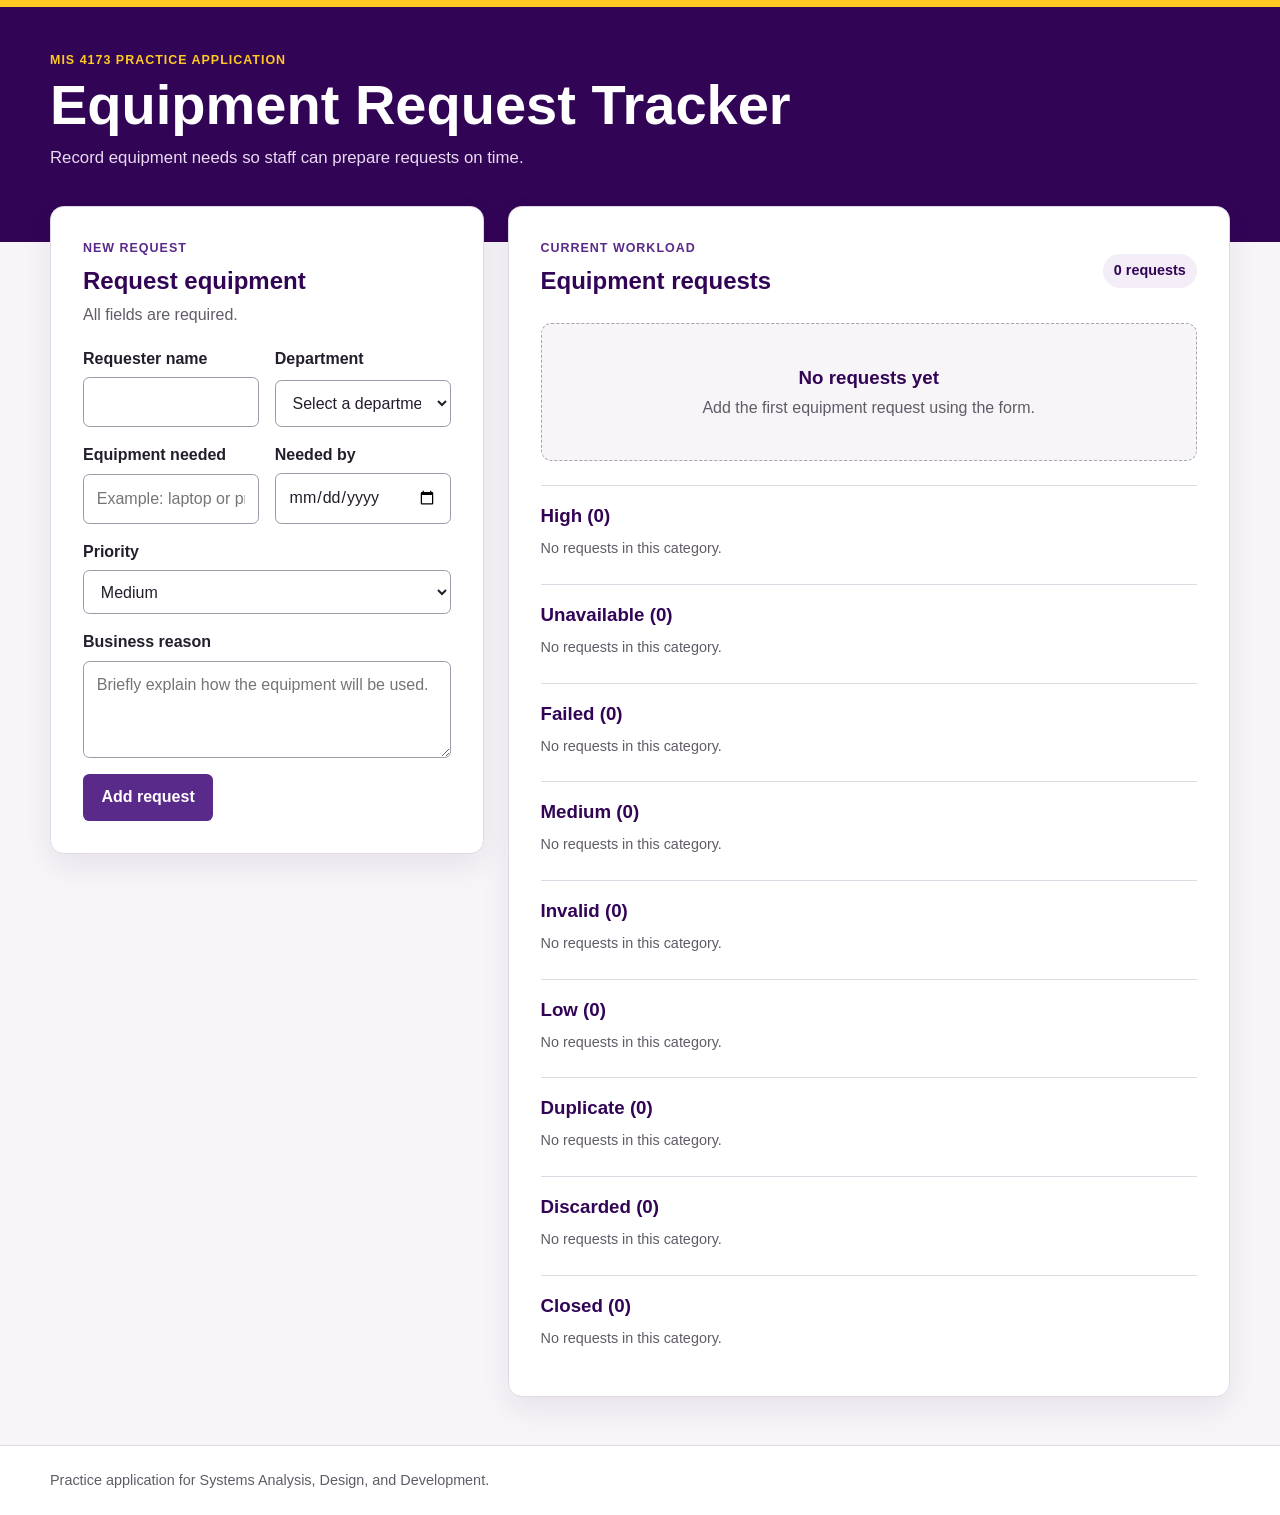
<file: index.html>
<!doctype html>
<html lang="en">
  <head>
    <meta charset="UTF-8" />
    <meta name="viewport" content="width=device-width, initial-scale=1.0" />
    <meta
      name="description"
      content="A small equipment request tracker used for MIS 4173 Codex practice exercises."
    />
    <title>Equipment Request Tracker</title>
    <link rel="stylesheet" href="styles.css" />
  </head>
  <body>
    <header class="site-header">
      <div class="shell">
        <p class="eyebrow">MIS 4173 practice application</p>
        <h1>Equipment Request Tracker</h1>
        <p class="subtitle">
          Record equipment needs so staff can prepare requests on time.
        </p>
      </div>
    </header>

    <main class="shell app-layout">
      <section class="card request-card" aria-labelledby="request-form-title">
        <div class="section-heading">
          <p class="step-label">New request</p>
          <h2 id="request-form-title">Request equipment</h2>
          <p>All fields are required.</p>
        </div>

        <form id="request-form" novalidate>
          <div class="field-grid">
            <div class="field">
              <label for="requester">Requester name</label>
              <input id="requester" name="requester" autocomplete="name" required />
            </div>

            <div class="field">
              <label for="department">Department</label>
              <select id="department" name="department" required>
                <option value="">Select a department</option>
                <option>Finance</option>
                <option>Information Technology</option>
                <option>Operations</option>
                <option>Sales</option>
                <option>Other</option>
              </select>
            </div>
          </div>

          <div class="field-grid">
            <div class="field">
              <label for="equipment">Equipment needed</label>
              <input
                id="equipment"
                name="equipment"
                placeholder="Example: laptop or projector"
                required
              />
            </div>

            <div class="field">
              <label for="needed-by">Needed by</label>
              <input id="needed-by" name="neededBy" type="date" required />
            </div>
          </div>

          <div class="field">
            <label for="priority">Priority</label>
            <select id="priority" name="priority" required>
              <option value="Low">Low</option>
              <option value="Medium" selected>Medium</option>
              <option value="High">High</option>
            </select>
          </div>

          <div class="field">
            <label for="reason">Business reason</label>
            <textarea
              id="reason"
              name="reason"
              rows="3"
              maxlength="240"
              placeholder="Briefly explain how the equipment will be used."
              required
            ></textarea>
          </div>

          <div class="form-actions">
            <button type="submit">Add request</button>
            <p id="form-message" class="form-message" role="status" aria-live="polite"></p>
          </div>
        </form>
      </section>

      <section class="card list-card" aria-labelledby="request-list-title">
        <div class="list-heading">
          <div>
            <p class="step-label">Current workload</p>
            <h2 id="request-list-title">Equipment requests</h2>
          </div>
          <p id="request-count" class="request-count">0 requests</p>
        </div>

        <div id="empty-state" class="empty-state">
          <h3>No requests yet</h3>
          <p>Add the first equipment request using the form.</p>
        </div>

        <p id="list-message" role="status" aria-live="polite" tabindex="-1"></p>
        <div id="request-sections"></div>
      </section>
    </main>

    <footer class="site-footer">
      <div class="shell">
        <p>Practice application for Systems Analysis, Design, and Development.</p>
      </div>
    </footer>

    <script type="module" src="src/app.js"></script>
  </body>
</html>
</file>
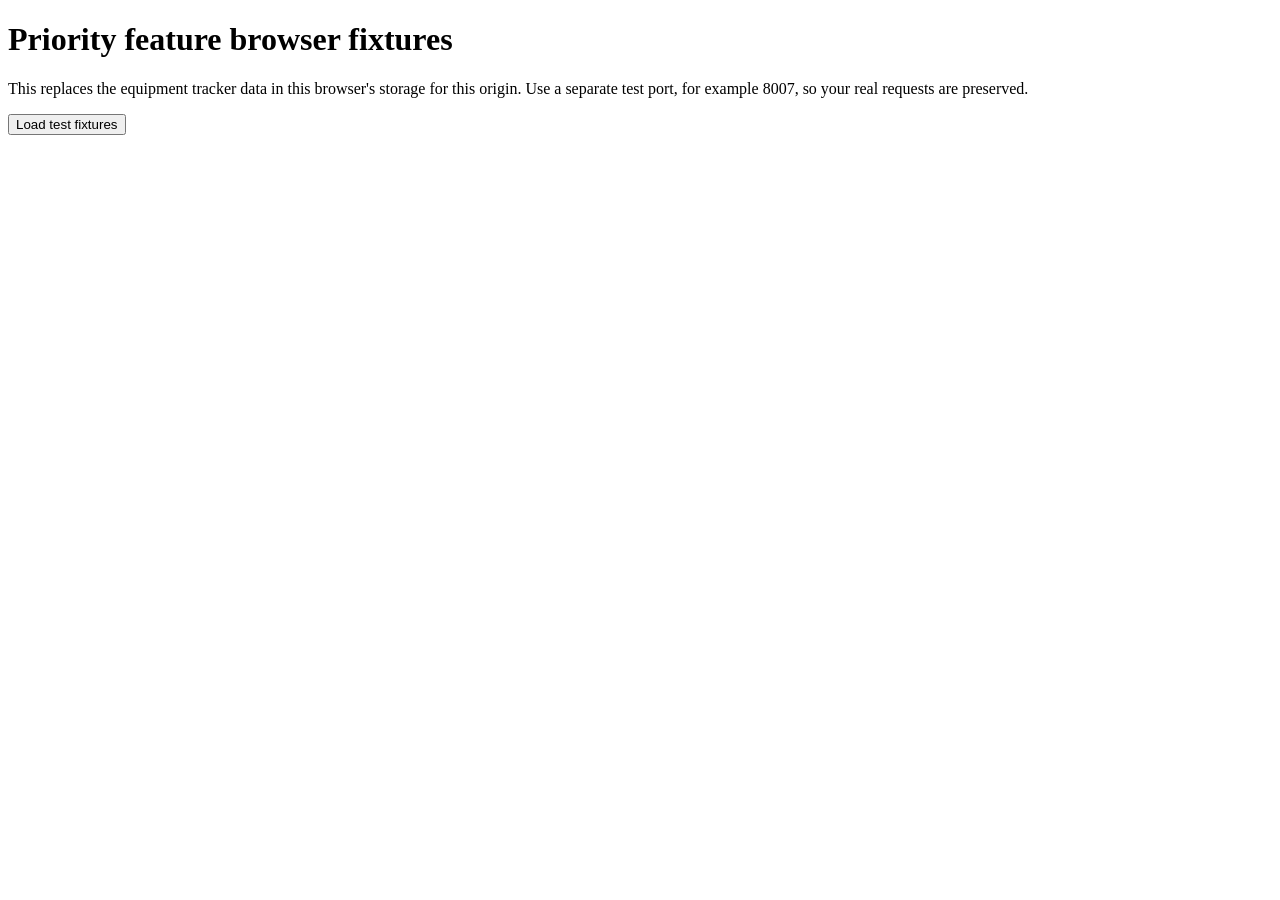
<file: tests/priority-fixture.html>
<!doctype html>
<html lang="en">
  <meta charset="utf-8">
  <title>Priority feature browser fixtures</title>
  <h1>Priority feature browser fixtures</h1>
  <p>This replaces the equipment tracker data in this browser's storage for this origin.
    Use a separate test port, for example 8007, so your real requests are preserved.</p>
  <button id="load" type="button">Load test fixtures</button>
  <script type="module">
    import { DAY, STORAGE_KEY } from "../src/request-store.js";
    document.querySelector("#load").addEventListener("click", () => {
      const now = Date.now();
      const ago = (days) => new Date(now - days * DAY).toISOString();
      const request = (id, overrides = {}) => ({
        id, requester: id, department: "Operations", equipment: id,
        neededBy: "2026-12-01", priority: "Low", reason: "Browser fixture",
        createdAt: ago(30), ...overrides,
      });
      const legacy = request("Legacy request", { equipment: "Legacy laptop" });
      delete legacy.priority;
      const records = [
        request("High request", { priority: "High", equipment: "Shared laptop" }),
        request("Original request", { equipment: "Shared laptop", createdAt: ago(31) }),
        request("Active duplicate", { equipment: "  shared  LAPTOP ", createdAt: ago(10) }),
        request("Aged duplicate", {
          equipment: "Shared laptop", createdAt: ago(20), duplicateIdentifiedAt: ago(15),
        }),
        request("Failed older", { reason: "", neededBy: "", submissionState: "attempt", delayStartedAt: ago(4), createdAt: ago(32) }),
        request("Failed newer", { reason: "", neededBy: "", submissionState: "attempt", delayStartedAt: ago(4) }),
        legacy,
        request("Invalid department", { department: "Unknown" }),
        request("Low later", { neededBy: "2026-12-02" }),
        request("Low earlier", { neededBy: "2026-11-01" }),
        request("<img src=x onerror=alert(1)>", { priority: "High", neededBy: "2026-11-02" }),
        request("Closed request", { closedAt: ago(1) }),
      ];
      localStorage.setItem(STORAGE_KEY, JSON.stringify(records));
      location.href = "../index.html";
    });
  </script>
</html>
</file>
<file: styles.css>
:root {
  color-scheme: light;
  --purple: #592a8a;
  --purple-dark: #320456;
  --purple-light: #f3edf8;
  --gold: #fec923;
  --ink: #241d2b;
  --muted: #615b67;
  --line: #ded9e3;
  --surface: #ffffff;
  --page: #f7f5f8;
  --success: #287047;
  --danger: #a22b2b;
  --shadow: 0 12px 30px rgba(50, 4, 86, 0.08);
}

* {
  box-sizing: border-box;
}

body {
  margin: 0;
  background: var(--page);
  color: var(--ink);
  font-family:
    Inter, Aptos, "Segoe UI", Roboto, Helvetica, Arial, sans-serif;
  line-height: 1.5;
}

button,
input,
select,
textarea {
  font: inherit;
}

.shell {
  width: min(1180px, calc(100% - 2rem));
  margin-inline: auto;
}

.site-header {
  padding: 2.75rem 0 4.5rem;
  background: var(--purple-dark);
  color: #fff;
  border-top: 0.45rem solid var(--gold);
}

.eyebrow,
.step-label {
  margin: 0 0 0.35rem;
  color: var(--gold);
  font-size: 0.78rem;
  font-weight: 800;
  letter-spacing: 0.08em;
  text-transform: uppercase;
}

h1,
h2,
h3,
p {
  margin-top: 0;
}

h1 {
  max-width: 760px;
  margin-bottom: 0.55rem;
  font-size: clamp(2rem, 5vw, 3.5rem);
  line-height: 1.08;
}

.subtitle {
  max-width: 640px;
  margin-bottom: 0;
  color: #e9dbf2;
  font-size: 1.05rem;
}

.app-layout {
  display: grid;
  gap: 1.5rem;
  margin-top: -2.25rem;
  padding-bottom: 3rem;
}

.card {
  overflow: hidden;
  padding: clamp(1.25rem, 3vw, 2rem);
  background: var(--surface);
  border: 1px solid var(--line);
  border-radius: 0.85rem;
  box-shadow: var(--shadow);
}

.section-heading,
.list-heading {
  margin-bottom: 1.25rem;
}

.section-heading h2,
.list-heading h2 {
  margin-bottom: 0.25rem;
  color: var(--purple-dark);
  font-size: 1.5rem;
}

.section-heading > p:last-child {
  margin-bottom: 0;
  color: var(--muted);
}

.request-card .step-label,
.list-card .step-label {
  color: var(--purple);
}

.field-grid {
  display: grid;
  grid-template-columns: repeat(2, minmax(0, 1fr));
  gap: 1rem;
}

.field {
  display: grid;
  gap: 0.4rem;
  margin-bottom: 1rem;
}

label {
  font-weight: 750;
}

input,
select,
textarea {
  width: 100%;
  padding: 0.72rem 0.8rem;
  color: var(--ink);
  background: #fff;
  border: 1px solid #9f98a6;
  border-radius: 0.4rem;
}

textarea {
  resize: vertical;
}

input:focus,
select:focus,
textarea:focus,
button:focus-visible {
  outline: 3px solid rgba(254, 201, 35, 0.85);
  outline-offset: 2px;
}

input:invalid[aria-invalid="true"],
select:invalid[aria-invalid="true"],
textarea:invalid[aria-invalid="true"] {
  border-color: var(--danger);
}

.form-actions {
  display: flex;
  align-items: center;
  gap: 1rem;
}

button {
  min-height: 44px;
  padding: 0.72rem 1.15rem;
  color: #fff;
  background: var(--purple);
  border: 0;
  border-radius: 0.4rem;
  font-weight: 800;
  cursor: pointer;
}

button:hover {
  background: var(--purple-dark);
}

.form-message {
  margin: 0;
  color: var(--success);
  font-weight: 700;
}

.form-message.error {
  color: var(--danger);
}

.list-heading {
  display: flex;
  align-items: center;
  justify-content: space-between;
  gap: 1rem;
}

.request-count {
  flex: 0 0 auto;
  margin-bottom: 0;
  padding: 0.38rem 0.7rem;
  color: var(--purple-dark);
  background: var(--purple-light);
  border-radius: 999px;
  font-size: 0.9rem;
  font-weight: 800;
}

.empty-state {
  padding: 2.5rem 1rem;
  text-align: center;
  background: var(--page);
  border: 1px dashed #aaa1b2;
  border-radius: 0.65rem;
}

.empty-state h3 {
  margin-bottom: 0.25rem;
  color: var(--purple-dark);
}

.empty-state p {
  margin-bottom: 0;
  color: var(--muted);
}

.table-wrapper {
  overflow-x: auto;
}

.request-category {
  margin-top: 1.5rem;
  padding-top: 1rem;
  border-top: 1px solid var(--line);
}

.request-category h3 {
  margin-bottom: 0.5rem;
  color: var(--purple-dark);
}

.category-empty {
  color: var(--muted);
  font-size: 0.9rem;
}

.request-actions {
  min-width: 180px;
}

.request-actions button,
.request-actions select {
  margin-top: 0.5rem;
}

[aria-invalid="true"] {
  border-color: var(--danger);
}

table {
  width: 100%;
  border-collapse: collapse;
  font-size: 0.94rem;
}

th,
td {
  padding: 0.8rem 0.7rem;
  text-align: left;
  vertical-align: top;
  border-bottom: 1px solid var(--line);
}

th {
  color: var(--purple-dark);
  background: var(--purple-light);
  font-size: 0.82rem;
  letter-spacing: 0.02em;
}

tbody tr:hover {
  background: #fbfafc;
}

.site-footer {
  padding: 1.5rem 0;
  color: var(--muted);
  background: #fff;
  border-top: 1px solid var(--line);
  font-size: 0.9rem;
}

.site-footer p {
  margin-bottom: 0;
}

.sr-only {
  position: absolute;
  width: 1px;
  height: 1px;
  padding: 0;
  margin: -1px;
  overflow: hidden;
  clip: rect(0, 0, 0, 0);
  white-space: nowrap;
  border: 0;
}

@media (min-width: 900px) {
  .app-layout {
    grid-template-columns: minmax(300px, 0.75fr) minmax(0, 1.25fr);
    align-items: start;
  }

  .request-card {
    position: sticky;
    top: 1rem;
  }
}

@media (max-width: 640px) {
  .site-header {
    padding-top: 2rem;
  }

  .field-grid {
    grid-template-columns: 1fr;
    gap: 0;
  }

  .form-actions,
  .list-heading {
    align-items: stretch;
    flex-direction: column;
  }

  button {
    width: 100%;
  }

  .request-count {
    align-self: flex-start;
  }
}
</file>
